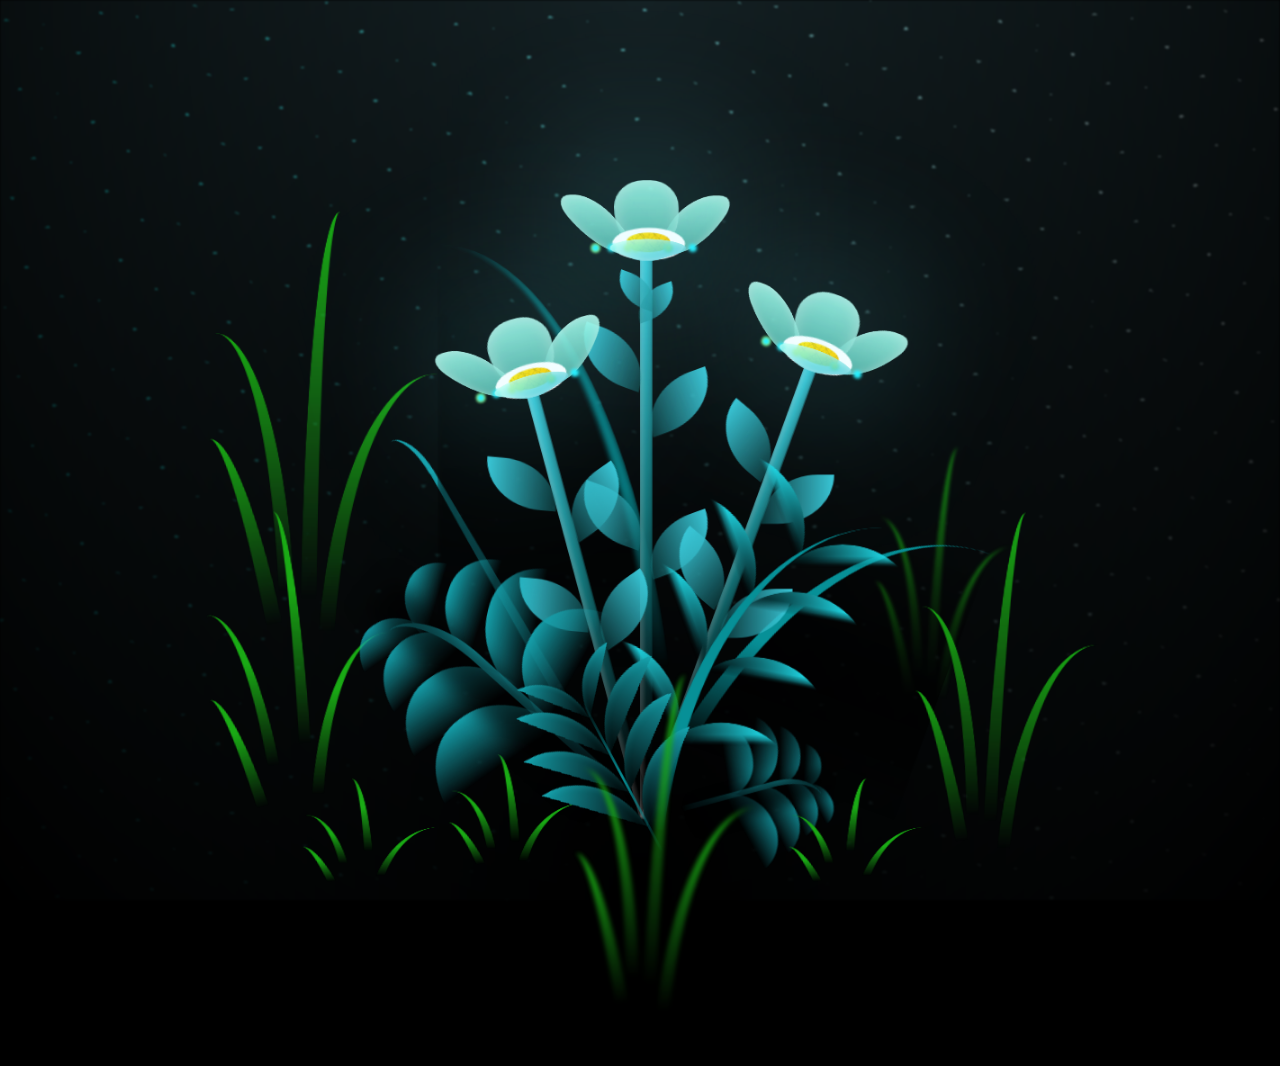
<file: flower/Flowers-HTML-CSS-main/flower.html>
<!DOCTYPE html>
<html lang="en">
<head>
    <meta charset="UTF-8">
    <meta http-equiv="X-UA-Compatible" content="IE=edge">
    <meta name="viewport" content="width=device-width, initial-scale=1.0">
    <link rel="stylesheet" href="css/main.css">
    <link rel="icon" href="img/flowers.png" type="image/x-icon">
    <title>flowers</title>
</head>
<body class="container">
  <!-- Pembuat code: https://codepen.io/mdusmanansari/pen/BamepLe -->
    <div class="night"></div>
    <div class="flowers">
      <div class="flower flower--1">
        <div class="flower__leafs flower__leafs--1">
          <div class="flower__leaf flower__leaf--1"></div>
          <div class="flower__leaf flower__leaf--2"></div>
          <div class="flower__leaf flower__leaf--3"></div>
          <div class="flower__leaf flower__leaf--4"></div>
          <div class="flower__white-circle"></div>
  
          <div class="flower__light flower__light--1"></div>
          <div class="flower__light flower__light--2"></div>
          <div class="flower__light flower__light--3"></div>
          <div class="flower__light flower__light--4"></div>
          <div class="flower__light flower__light--5"></div>
          <div class="flower__light flower__light--6"></div>
          <div class="flower__light flower__light--7"></div>
          <div class="flower__light flower__light--8"></div>
  
        </div>
        <div class="flower__line">
          <div class="flower__line__leaf flower__line__leaf--1"></div>
          <div class="flower__line__leaf flower__line__leaf--2"></div>
          <div class="flower__line__leaf flower__line__leaf--3"></div>
          <div class="flower__line__leaf flower__line__leaf--4"></div>
          <div class="flower__line__leaf flower__line__leaf--5"></div>
          <div class="flower__line__leaf flower__line__leaf--6"></div>
        </div>
      </div>
  
      <div class="flower flower--2">
        <div class="flower__leafs flower__leafs--2">
          <div class="flower__leaf flower__leaf--1"></div>
          <div class="flower__leaf flower__leaf--2"></div>
          <div class="flower__leaf flower__leaf--3"></div>
          <div class="flower__leaf flower__leaf--4"></div>
          <div class="flower__white-circle"></div>
  
          <div class="flower__light flower__light--1"></div>
          <div class="flower__light flower__light--2"></div>
          <div class="flower__light flower__light--3"></div>
          <div class="flower__light flower__light--4"></div>
          <div class="flower__light flower__light--5"></div>
          <div class="flower__light flower__light--6"></div>
          <div class="flower__light flower__light--7"></div>
          <div class="flower__light flower__light--8"></div>
  
        </div>
        <div class="flower__line">
          <div class="flower__line__leaf flower__line__leaf--1"></div>
          <div class="flower__line__leaf flower__line__leaf--2"></div>
          <div class="flower__line__leaf flower__line__leaf--3"></div>
          <div class="flower__line__leaf flower__line__leaf--4"></div>
        </div>
      </div>
  
      <div class="flower flower--3">
        <div class="flower__leafs flower__leafs--3">
          <div class="flower__leaf flower__leaf--1"></div>
          <div class="flower__leaf flower__leaf--2"></div>
          <div class="flower__leaf flower__leaf--3"></div>
          <div class="flower__leaf flower__leaf--4"></div>
          <div class="flower__white-circle"></div>
  
          <div class="flower__light flower__light--1"></div>
          <div class="flower__light flower__light--2"></div>
          <div class="flower__light flower__light--3"></div>
          <div class="flower__light flower__light--4"></div>
          <div class="flower__light flower__light--5"></div>
          <div class="flower__light flower__light--6"></div>
          <div class="flower__light flower__light--7"></div>
          <div class="flower__light flower__light--8"></div>
  
        </div>
        <div class="flower__line">
          <div class="flower__line__leaf flower__line__leaf--1"></div>
          <div class="flower__line__leaf flower__line__leaf--2"></div>
          <div class="flower__line__leaf flower__line__leaf--3"></div>
          <div class="flower__line__leaf flower__line__leaf--4"></div>
        </div>
      </div>
  
      <div class="grow-ans" style="--d:1.2s">
        <div class="flower__g-long">
          <div class="flower__g-long__top"></div>
          <div class="flower__g-long__bottom"></div>
        </div>
      </div>
  
      <div class="growing-grass">
        <div class="flower__grass flower__grass--1">
          <div class="flower__grass--top"></div>
          <div class="flower__grass--bottom"></div>
          <div class="flower__grass__leaf flower__grass__leaf--1"></div>
          <div class="flower__grass__leaf flower__grass__leaf--2"></div>
          <div class="flower__grass__leaf flower__grass__leaf--3"></div>
          <div class="flower__grass__leaf flower__grass__leaf--4"></div>
          <div class="flower__grass__leaf flower__grass__leaf--5"></div>
          <div class="flower__grass__leaf flower__grass__leaf--6"></div>
          <div class="flower__grass__leaf flower__grass__leaf--7"></div>
          <div class="flower__grass__leaf flower__grass__leaf--8"></div>
          <div class="flower__grass__overlay"></div>
        </div>
      </div>
  
      <div class="growing-grass">
        <div class="flower__grass flower__grass--2">
          <div class="flower__grass--top"></div>
          <div class="flower__grass--bottom"></div>
          <div class="flower__grass__leaf flower__grass__leaf--1"></div>
          <div class="flower__grass__leaf flower__grass__leaf--2"></div>
          <div class="flower__grass__leaf flower__grass__leaf--3"></div>
          <div class="flower__grass__leaf flower__grass__leaf--4"></div>
          <div class="flower__grass__leaf flower__grass__leaf--5"></div>
          <div class="flower__grass__leaf flower__grass__leaf--6"></div>
          <div class="flower__grass__leaf flower__grass__leaf--7"></div>
          <div class="flower__grass__leaf flower__grass__leaf--8"></div>
          <div class="flower__grass__overlay"></div>
        </div>
      </div>
  
      <div class="grow-ans" style="--d:2.4s">
        <div class="flower__g-right flower__g-right--1">
          <div class="leaf"></div>
        </div>
      </div>
  
      <div class="grow-ans" style="--d:2.8s">
        <div class="flower__g-right flower__g-right--2">
          <div class="leaf"></div>
        </div>
      </div>
  
      <div class="grow-ans" style="--d:2.8s">
        <div class="flower__g-front">
          <div class="flower__g-front__leaf-wrapper flower__g-front__leaf-wrapper--1">
            <div class="flower__g-front__leaf"></div>
          </div>
          <div class="flower__g-front__leaf-wrapper flower__g-front__leaf-wrapper--2">
            <div class="flower__g-front__leaf"></div>
          </div>
          <div class="flower__g-front__leaf-wrapper flower__g-front__leaf-wrapper--3">
            <div class="flower__g-front__leaf"></div>
          </div>
          <div class="flower__g-front__leaf-wrapper flower__g-front__leaf-wrapper--4">
            <div class="flower__g-front__leaf"></div>
          </div>
          <div class="flower__g-front__leaf-wrapper flower__g-front__leaf-wrapper--5">
            <div class="flower__g-front__leaf"></div>
          </div>
          <div class="flower__g-front__leaf-wrapper flower__g-front__leaf-wrapper--6">
            <div class="flower__g-front__leaf"></div>
          </div>
          <div class="flower__g-front__leaf-wrapper flower__g-front__leaf-wrapper--7">
            <div class="flower__g-front__leaf"></div>
          </div>
          <div class="flower__g-front__leaf-wrapper flower__g-front__leaf-wrapper--8">
            <div class="flower__g-front__leaf"></div>
          </div>
          <div class="flower__g-front__line"></div>
        </div>
      </div>
  
      <div class="grow-ans" style="--d:3.2s">
        <div class="flower__g-fr">
          <div class="leaf"></div>
          <div class="flower__g-fr__leaf flower__g-fr__leaf--1"></div>
          <div class="flower__g-fr__leaf flower__g-fr__leaf--2"></div>
          <div class="flower__g-fr__leaf flower__g-fr__leaf--3"></div>
          <div class="flower__g-fr__leaf flower__g-fr__leaf--4"></div>
          <div class="flower__g-fr__leaf flower__g-fr__leaf--5"></div>
          <div class="flower__g-fr__leaf flower__g-fr__leaf--6"></div>
          <div class="flower__g-fr__leaf flower__g-fr__leaf--7"></div>
          <div class="flower__g-fr__leaf flower__g-fr__leaf--8"></div>
        </div>
      </div>
  
      <div class="long-g long-g--0">
        <div class="grow-ans" style="--d:3s">
          <div class="leaf leaf--0"></div>
        </div>
        <div class="grow-ans" style="--d:2.2s">
          <div class="leaf leaf--1"></div>
        </div>
        <div class="grow-ans" style="--d:3.4s">
          <div class="leaf leaf--2"></div>
        </div>
        <div class="grow-ans" style="--d:3.6s">
          <div class="leaf leaf--3"></div>
        </div>
      </div>
  
      <div class="long-g long-g--1">
        <div class="grow-ans" style="--d:3.6s">
          <div class="leaf leaf--0"></div>
        </div>
        <div class="grow-ans" style="--d:3.8s">
          <div class="leaf leaf--1"></div>
        </div>
        <div class="grow-ans" style="--d:4s">
          <div class="leaf leaf--2"></div>
        </div>
        <div class="grow-ans" style="--d:4.2s">
          <div class="leaf leaf--3"></div>
        </div>
      </div>
  
      <div class="long-g long-g--2">
        <div class="grow-ans" style="--d:4s">
          <div class="leaf leaf--0"></div>
        </div>
        <div class="grow-ans" style="--d:4.2s">
          <div class="leaf leaf--1"></div>
        </div>
        <div class="grow-ans" style="--d:4.4s">
          <div class="leaf leaf--2"></div>
        </div>
        <div class="grow-ans" style="--d:4.6s">
          <div class="leaf leaf--3"></div>
        </div>
      </div>
  
      <div class="long-g long-g--3">
        <div class="grow-ans" style="--d:4s">
          <div class="leaf leaf--0"></div>
        </div>
        <div class="grow-ans" style="--d:4.2s">
          <div class="leaf leaf--1"></div>
        </div>
        <div class="grow-ans" style="--d:3s">
          <div class="leaf leaf--2"></div>
        </div>
        <div class="grow-ans" style="--d:3.6s">
          <div class="leaf leaf--3"></div>
        </div>
      </div>
  
      <div class="long-g long-g--4">
        <div class="grow-ans" style="--d:4s">
          <div class="leaf leaf--0"></div>
        </div>
        <div class="grow-ans" style="--d:4.2s">
          <div class="leaf leaf--1"></div>
        </div>
        <div class="grow-ans" style="--d:3s">
          <div class="leaf leaf--2"></div>
        </div>
        <div class="grow-ans" style="--d:3.6s">
          <div class="leaf leaf--3"></div>
        </div>
      </div>
  
      <div class="long-g long-g--5">
        <div class="grow-ans" style="--d:4s">
          <div class="leaf leaf--0"></div>
        </div>
        <div class="grow-ans" style="--d:4.2s">
          <div class="leaf leaf--1"></div>
        </div>
        <div class="grow-ans" style="--d:3s">
          <div class="leaf leaf--2"></div>
        </div>
        <div class="grow-ans" style="--d:3.6s">
          <div class="leaf leaf--3"></div>
        </div>
      </div>
  
      <div class="long-g long-g--6">
        <div class="grow-ans" style="--d:4.2s">
          <div class="leaf leaf--0"></div>
        </div>
        <div class="grow-ans" style="--d:4.4s">
          <div class="leaf leaf--1"></div>
        </div>
        <div class="grow-ans" style="--d:4.6s">
          <div class="leaf leaf--2"></div>
        </div>
        <div class="grow-ans" style="--d:4.8s">
          <div class="leaf leaf--3"></div>
        </div>
      </div>
  
      <div class="long-g long-g--7">
        <div class="grow-ans" style="--d:3s">
          <div class="leaf leaf--0"></div>
        </div>
        <div class="grow-ans" style="--d:3.2s">
          <div class="leaf leaf--1"></div>
        </div>
        <div class="grow-ans" style="--d:3.5s">
          <div class="leaf leaf--2"></div>
        </div>
        <div class="grow-ans" style="--d:3.6s">
          <div class="leaf leaf--3"></div>
        </div>
      </div>
    </div>
    <script src="main.js"></script>
  </body>
</html>
</file>
<file: flower/Flowers-HTML-CSS-main/css/main.css>
*,
*::after,
*::before {
  padding: 0;
  margin: 0;
  box-sizing: border-box;
}

:root {
  --dark-color: #000;
}

body {
  display: flex;
  align-items: flex-end;
  justify-content: center;
  min-height: 100vh;
  background-color: var(--dark-color);
  overflow: hidden;
  perspective: 1000px;
}

.night {
  position: fixed;
  left: 50%;
  top: 0;
  transform: translateX(-50%);
  width: 100%;
  height: 100%;
  filter: blur(0.1vmin);
  background-image: radial-gradient(
      ellipse at top,
      transparent 0%,
      var(--dark-color)
    ),
    radial-gradient(
      ellipse at bottom,
      var(--dark-color),
      rgba(145, 233, 255, 0.2)
    ),
    repeating-linear-gradient(
      220deg,
      rgb(0, 0, 0) 0px,
      rgb(0, 0, 0) 19px,
      transparent 19px,
      transparent 22px
    ),
    repeating-linear-gradient(
      189deg,
      rgb(0, 0, 0) 0px,
      rgb(0, 0, 0) 19px,
      transparent 19px,
      transparent 22px
    ),
    repeating-linear-gradient(
      148deg,
      rgb(0, 0, 0) 0px,
      rgb(0, 0, 0) 19px,
      transparent 19px,
      transparent 22px
    ),
    linear-gradient(90deg, rgb(0, 255, 250), rgb(240, 240, 240));
}

.flowers {
  position: relative;
  transform: scale(0.9);
}

.flower {
  position: absolute;
  bottom: 10vmin;
  transform-origin: bottom center;
  z-index: 10;
  --fl-speed: 0.8s;
}
.flower--1 {
  -webkit-animation: moving-flower-1 4s linear infinite;
  animation: moving-flower-1 4s linear infinite;
}
.flower--1 .flower__line {
  height: 70vmin;
  -webkit-animation-delay: 0.3s;
  animation-delay: 0.3s;
}
.flower--1 .flower__line__leaf--1 {
  -webkit-animation: blooming-leaf-right var(--fl-speed) 1.6s backwards;
  animation: blooming-leaf-right var(--fl-speed) 1.6s backwards;
}
.flower--1 .flower__line__leaf--2 {
  -webkit-animation: blooming-leaf-right var(--fl-speed) 1.4s backwards;
  animation: blooming-leaf-right var(--fl-speed) 1.4s backwards;
}
.flower--1 .flower__line__leaf--3 {
  -webkit-animation: blooming-leaf-left var(--fl-speed) 1.2s backwards;
  animation: blooming-leaf-left var(--fl-speed) 1.2s backwards;
}
.flower--1 .flower__line__leaf--4 {
  -webkit-animation: blooming-leaf-left var(--fl-speed) 1s backwards;
  animation: blooming-leaf-left var(--fl-speed) 1s backwards;
}
.flower--1 .flower__line__leaf--5 {
  -webkit-animation: blooming-leaf-right var(--fl-speed) 1.8s backwards;
  animation: blooming-leaf-right var(--fl-speed) 1.8s backwards;
}
.flower--1 .flower__line__leaf--6 {
  -webkit-animation: blooming-leaf-left var(--fl-speed) 2s backwards;
  animation: blooming-leaf-left var(--fl-speed) 2s backwards;
}
.flower--2 {
  left: 50%;
  transform: rotate(20deg);
  -webkit-animation: moving-flower-2 4s linear infinite;
  animation: moving-flower-2 4s linear infinite;
}
.flower--2 .flower__line {
  height: 60vmin;
  -webkit-animation-delay: 0.6s;
  animation-delay: 0.6s;
}
.flower--2 .flower__line__leaf--1 {
  -webkit-animation: blooming-leaf-right var(--fl-speed) 1.9s backwards;
  animation: blooming-leaf-right var(--fl-speed) 1.9s backwards;
}
.flower--2 .flower__line__leaf--2 {
  -webkit-animation: blooming-leaf-right var(--fl-speed) 1.7s backwards;
  animation: blooming-leaf-right var(--fl-speed) 1.7s backwards;
}
.flower--2 .flower__line__leaf--3 {
  -webkit-animation: blooming-leaf-left var(--fl-speed) 1.5s backwards;
  animation: blooming-leaf-left var(--fl-speed) 1.5s backwards;
}
.flower--2 .flower__line__leaf--4 {
  -webkit-animation: blooming-leaf-left var(--fl-speed) 1.3s backwards;
  animation: blooming-leaf-left var(--fl-speed) 1.3s backwards;
}
.flower--3 {
  left: 50%;
  transform: rotate(-15deg);
  -webkit-animation: moving-flower-3 4s linear infinite;
  animation: moving-flower-3 4s linear infinite;
}
.flower--3 .flower__line {
  -webkit-animation-delay: 0.9s;
  animation-delay: 0.9s;
}
.flower--3 .flower__line__leaf--1 {
  -webkit-animation: blooming-leaf-right var(--fl-speed) 2.5s backwards;
  animation: blooming-leaf-right var(--fl-speed) 2.5s backwards;
}
.flower--3 .flower__line__leaf--2 {
  -webkit-animation: blooming-leaf-right var(--fl-speed) 2.3s backwards;
  animation: blooming-leaf-right var(--fl-speed) 2.3s backwards;
}
.flower--3 .flower__line__leaf--3 {
  -webkit-animation: blooming-leaf-left var(--fl-speed) 2.1s backwards;
  animation: blooming-leaf-left var(--fl-speed) 2.1s backwards;
}
.flower--3 .flower__line__leaf--4 {
  -webkit-animation: blooming-leaf-left var(--fl-speed) 1.9s backwards;
  animation: blooming-leaf-left var(--fl-speed) 1.9s backwards;
}
.flower__leafs {
  position: relative;
  -webkit-animation: blooming-flower 2s backwards;
  animation: blooming-flower 2s backwards;
}
.flower__leafs--1 {
  -webkit-animation-delay: 1.1s;
  animation-delay: 1.1s;
}
.flower__leafs--2 {
  -webkit-animation-delay: 1.4s;
  animation-delay: 1.4s;
}
.flower__leafs--3 {
  -webkit-animation-delay: 1.7s;
  animation-delay: 1.7s;
}
.flower__leafs::after {
  content: "";
  position: absolute;
  left: 0;
  top: 0;
  transform: translate(-50%, -100%);
  width: 8vmin;
  height: 8vmin;
  background-color: #6bf0ff;
  filter: blur(10vmin);
}
.flower__leaf {
  position: absolute;
  bottom: 0;
  left: 50%;
  width: 8vmin;
  height: 11vmin;
  border-radius: 51% 49% 47% 53%/44% 45% 55% 69%;
  background-color: #a7ffee;
  background-image: linear-gradient(to top, #54b8aa, #a7ffee);
  transform-origin: bottom center;
  opacity: 0.9;
  box-shadow: inset 0 0 2vmin rgba(255, 255, 255, 0.5);
}
.flower__leaf--1 {
  transform: translate(-10%, 1%) rotateY(40deg) rotateX(-50deg);
}
.flower__leaf--2 {
  transform: translate(-50%, -4%) rotateX(40deg);
}
.flower__leaf--3 {
  transform: translate(-90%, 0%) rotateY(45deg) rotateX(50deg);
}
.flower__leaf--4 {
  width: 8vmin;
  height: 8vmin;
  transform-origin: bottom left;
  border-radius: 4vmin 10vmin 4vmin 4vmin;
  transform: translate(0%, 18%) rotateX(70deg) rotate(-43deg);
  background-image: linear-gradient(to top, #39c6d6, #a7ffee);
  z-index: 1;
  opacity: 0.8;
}
.flower__white-circle {
  position: absolute;
  left: -3.5vmin;
  top: -3vmin;
  width: 9vmin;
  height: 4vmin;
  border-radius: 50%;
  background-color: #fff;
}
.flower__white-circle::after {
  content: "";
  position: absolute;
  left: 50%;
  top: 45%;
  transform: translate(-50%, -50%);
  width: 60%;
  height: 60%;
  border-radius: inherit;
  background-image: repeating-linear-gradient(
      135deg,
      rgba(0, 0, 0, 0.03) 0px,
      rgba(0, 0, 0, 0.03) 1px,
      transparent 1px,
      transparent 12px
    ),
    repeating-linear-gradient(
      45deg,
      rgba(0, 0, 0, 0.03) 0px,
      rgba(0, 0, 0, 0.03) 1px,
      transparent 1px,
      transparent 12px
    ),
    repeating-linear-gradient(
      67.5deg,
      rgba(0, 0, 0, 0.03) 0px,
      rgba(0, 0, 0, 0.03) 1px,
      transparent 1px,
      transparent 12px
    ),
    repeating-linear-gradient(
      135deg,
      rgba(0, 0, 0, 0.03) 0px,
      rgba(0, 0, 0, 0.03) 1px,
      transparent 1px,
      transparent 12px
    ),
    repeating-linear-gradient(
      45deg,
      rgba(0, 0, 0, 0.03) 0px,
      rgba(0, 0, 0, 0.03) 1px,
      transparent 1px,
      transparent 12px
    ),
    repeating-linear-gradient(
      112.5deg,
      rgba(0, 0, 0, 0.03) 0px,
      rgba(0, 0, 0, 0.03) 1px,
      transparent 1px,
      transparent 12px
    ),
    repeating-linear-gradient(
      112.5deg,
      rgba(0, 0, 0, 0.03) 0px,
      rgba(0, 0, 0, 0.03) 1px,
      transparent 1px,
      transparent 12px
    ),
    repeating-linear-gradient(
      45deg,
      rgba(0, 0, 0, 0.03) 0px,
      rgba(0, 0, 0, 0.03) 1px,
      transparent 1px,
      transparent 12px
    ),
    repeating-linear-gradient(
      22.5deg,
      rgba(0, 0, 0, 0.03) 0px,
      rgba(0, 0, 0, 0.03) 1px,
      transparent 1px,
      transparent 12px
    ),
    repeating-linear-gradient(
      45deg,
      rgba(0, 0, 0, 0.03) 0px,
      rgba(0, 0, 0, 0.03) 1px,
      transparent 1px,
      transparent 12px
    ),
    repeating-linear-gradient(
      22.5deg,
      rgba(0, 0, 0, 0.03) 0px,
      rgba(0, 0, 0, 0.03) 1px,
      transparent 1px,
      transparent 12px
    ),
    repeating-linear-gradient(
      135deg,
      rgba(0, 0, 0, 0.03) 0px,
      rgba(0, 0, 0, 0.03) 1px,
      transparent 1px,
      transparent 12px
    ),
    repeating-linear-gradient(
      157.5deg,
      rgba(0, 0, 0, 0.03) 0px,
      rgba(0, 0, 0, 0.03) 1px,
      transparent 1px,
      transparent 12px
    ),
    repeating-linear-gradient(
      67.5deg,
      rgba(0, 0, 0, 0.03) 0px,
      rgba(0, 0, 0, 0.03) 1px,
      transparent 1px,
      transparent 12px
    ),
    repeating-linear-gradient(
      67.5deg,
      rgba(0, 0, 0, 0.03) 0px,
      rgba(0, 0, 0, 0.03) 1px,
      transparent 1px,
      transparent 12px
    ),
    linear-gradient(90deg, rgb(255, 235, 18), rgb(255, 206, 0));
}
.flower__line {
  height: 55vmin;
  width: 1.5vmin;
  background-image: linear-gradient(
      to left,
      rgba(0, 0, 0, 0.2),
      transparent,
      rgba(255, 255, 255, 0.2)
    ),
    linear-gradient(to top, transparent 10%, #14757a, #39c6d6);
  box-shadow: inset 0 0 2px rgba(0, 0, 0, 0.5);
  -webkit-animation: grow-flower-tree 4s backwards;
  animation: grow-flower-tree 4s backwards;
}
.flower__line__leaf {
  --w: 7vmin;
  --h: calc(var(--w) + 2vmin);
  position: absolute;
  top: 20%;
  left: 90%;
  width: var(--w);
  height: var(--h);
  border-top-right-radius: var(--h);
  border-bottom-left-radius: var(--h);
  background-image: linear-gradient(to top, rgba(20, 117, 122, 0.4), #39c6d6);
}
.flower__line__leaf--1 {
  transform: rotate(70deg) rotateY(30deg);
}
.flower__line__leaf--2 {
  top: 45%;
  transform: rotate(70deg) rotateY(30deg);
}
.flower__line__leaf--3,
.flower__line__leaf--4,
.flower__line__leaf--6 {
  border-top-right-radius: 0;
  border-bottom-left-radius: 0;
  border-top-left-radius: var(--h);
  border-bottom-right-radius: var(--h);
  left: -460%;
  top: 12%;
  transform: rotate(-70deg) rotateY(30deg);
}
.flower__line__leaf--4 {
  top: 40%;
}

.flower__line__leaf--5 {
  top: 0;
  transform-origin: left;
  transform: rotate(70deg) rotateY(30deg) scale(0.6);
}
.flower__line__leaf--6 {
  top: -2%;
  left: -450%;
  transform-origin: right;
  transform: rotate(-70deg) rotateY(30deg) scale(0.6);
}
.flower__light {
  position: absolute;
  bottom: 0vmin;
  width: 1vmin;
  height: 1vmin;
  background-color: rgb(255, 251, 0);
  border-radius: 50%;
  filter: blur(0.2vmin);
  -webkit-animation: light-ans 4s linear infinite backwards;
  animation: light-ans 4s linear infinite backwards;
}
.flower__light:nth-child(odd) {
  background-color: #23f0ff;
}
.flower__light--1 {
  left: -2vmin;
  -webkit-animation-delay: 1s;
  animation-delay: 1s;
}
.flower__light--2 {
  left: 3vmin;
  -webkit-animation-delay: 0.5s;
  animation-delay: 0.5s;
}
.flower__light--3 {
  left: -6vmin;
  -webkit-animation-delay: 0.3s;
  animation-delay: 0.3s;
}
.flower__light--4 {
  left: 6vmin;
  -webkit-animation-delay: 0.9s;
  animation-delay: 0.9s;
}
.flower__light--5 {
  left: -1vmin;
  -webkit-animation-delay: 1.5s;
  animation-delay: 1.5s;
}
.flower__light--6 {
  left: -4vmin;
  -webkit-animation-delay: 3s;
  animation-delay: 3s;
}
.flower__light--7 {
  left: 3vmin;
  -webkit-animation-delay: 2s;
  animation-delay: 2s;
}
.flower__light--8 {
  left: -6vmin;
  -webkit-animation-delay: 3.5s;
  animation-delay: 3.5s;
}
.flower__grass {
  --c: #159faa;
  --line-w: 1.5vmin;
  position: absolute;
  bottom: 12vmin;
  left: -7vmin;
  display: flex;
  flex-direction: column;
  align-items: flex-end;
  z-index: 20;
  transform-origin: bottom center;
  transform: rotate(-48deg) rotateY(40deg);
}
.flower__grass--1 {
  -webkit-animation: moving-grass 2s linear infinite;
  animation: moving-grass 2s linear infinite;
}
.flower__grass--2 {
  left: 2vmin;
  bottom: 10vmin;
  transform: scale(0.5) rotate(75deg) rotateX(10deg) rotateY(-200deg);
  opacity: 0.8;
  z-index: 0;
  -webkit-animation: moving-grass--2 1.5s linear infinite;
  animation: moving-grass--2 1.5s linear infinite;
}
.flower__grass--top {
  width: 7vmin;
  height: 10vmin;
  border-top-right-radius: 100%;
  border-right: var(--line-w) solid var(--c);
  transform-origin: bottom center;
  transform: rotate(-2deg);
}
.flower__grass--bottom {
  margin-top: -2px;
  width: var(--line-w);
  height: 25vmin;
  background-image: linear-gradient(to top, transparent, var(--c));
}
.flower__grass__leaf {
  --size: 10vmin;
  position: absolute;
  width: calc(var(--size) * 2.1);
  height: var(--size);
  border-top-left-radius: var(--size);
  border-top-right-radius: var(--size);
  background-image: linear-gradient(
    to top,
    transparent,
    transparent 30%,
    var(--c)
  );
  z-index: 100;
}
.flower__grass__leaf--1 {
  top: -6%;
  left: 30%;
  --size: 6vmin;
  transform: rotate(-20deg);
  -webkit-animation: growing-grass-ans--1 2s 2.6s backwards;
  animation: growing-grass-ans--1 2s 2.6s backwards;
}
@-webkit-keyframes growing-grass-ans--1 {
  0% {
    transform-origin: bottom left;
    transform: rotate(-20deg) scale(0);
  }
}
@keyframes growing-grass-ans--1 {
  0% {
    transform-origin: bottom left;
    transform: rotate(-20deg) scale(0);
  }
}
.flower__grass__leaf--2 {
  top: -5%;
  left: -110%;
  --size: 6vmin;
  transform: rotate(10deg);
  -webkit-animation: growing-grass-ans--2 2s 2.4s linear backwards;
  animation: growing-grass-ans--2 2s 2.4s linear backwards;
}
@-webkit-keyframes growing-grass-ans--2 {
  0% {
    transform-origin: bottom right;
    transform: rotate(10deg) scale(0);
  }
}
@keyframes growing-grass-ans--2 {
  0% {
    transform-origin: bottom right;
    transform: rotate(10deg) scale(0);
  }
}
.flower__grass__leaf--3 {
  top: 5%;
  left: 60%;
  --size: 8vmin;
  transform: rotate(-18deg) rotateX(-20deg);
  -webkit-animation: growing-grass-ans--3 2s 2.2s linear backwards;
  animation: growing-grass-ans--3 2s 2.2s linear backwards;
}
@-webkit-keyframes growing-grass-ans--3 {
  0% {
    transform-origin: bottom left;
    transform: rotate(-18deg) rotateX(-20deg) scale(0);
  }
}
@keyframes growing-grass-ans--3 {
  0% {
    transform-origin: bottom left;
    transform: rotate(-18deg) rotateX(-20deg) scale(0);
  }
}
.flower__grass__leaf--4 {
  top: 6%;
  left: -135%;
  --size: 8vmin;
  transform: rotate(2deg);
  -webkit-animation: growing-grass-ans--4 2s 2s linear backwards;
  animation: growing-grass-ans--4 2s 2s linear backwards;
}
@-webkit-keyframes growing-grass-ans--4 {
  0% {
    transform-origin: bottom right;
    transform: rotate(2deg) scale(0);
  }
}
@keyframes growing-grass-ans--4 {
  0% {
    transform-origin: bottom right;
    transform: rotate(2deg) scale(0);
  }
}
.flower__grass__leaf--5 {
  top: 20%;
  left: 60%;
  --size: 10vmin;
  transform: rotate(-24deg) rotateX(-20deg);
  -webkit-animation: growing-grass-ans--5 2s 1.8s linear backwards;
  animation: growing-grass-ans--5 2s 1.8s linear backwards;
}
@-webkit-keyframes growing-grass-ans--5 {
  0% {
    transform-origin: bottom left;
    transform: rotate(-24deg) rotateX(-20deg) scale(0);
  }
}
@keyframes growing-grass-ans--5 {
  0% {
    transform-origin: bottom left;
    transform: rotate(-24deg) rotateX(-20deg) scale(0);
  }
}
.flower__grass__leaf--6 {
  top: 22%;
  left: -180%;
  --size: 10vmin;
  transform: rotate(10deg);
  -webkit-animation: growing-grass-ans--6 2s 1.6s linear backwards;
  animation: growing-grass-ans--6 2s 1.6s linear backwards;
}
@-webkit-keyframes growing-grass-ans--6 {
  0% {
    transform-origin: bottom right;
    transform: rotate(10deg) scale(0);
  }
}
@keyframes growing-grass-ans--6 {
  0% {
    transform-origin: bottom right;
    transform: rotate(10deg) scale(0);
  }
}
.flower__grass__leaf--7 {
  top: 39%;
  left: 70%;
  --size: 10vmin;
  transform: rotate(-10deg);
  -webkit-animation: growing-grass-ans--7 2s 1.4s linear backwards;
  animation: growing-grass-ans--7 2s 1.4s linear backwards;
}
@-webkit-keyframes growing-grass-ans--7 {
  0% {
    transform-origin: bottom left;
    transform: rotate(-10deg) scale(0);
  }
}
@keyframes growing-grass-ans--7 {
  0% {
    transform-origin: bottom left;
    transform: rotate(-10deg) scale(0);
  }
}
.flower__grass__leaf--8 {
  top: 40%;
  left: -215%;
  --size: 11vmin;
  transform: rotate(10deg);
  -webkit-animation: growing-grass-ans--8 2s 1.2s linear backwards;
  animation: growing-grass-ans--8 2s 1.2s linear backwards;
}
@-webkit-keyframes growing-grass-ans--8 {
  0% {
    transform-origin: bottom right;
    transform: rotate(10deg) scale(0);
  }
}
@keyframes growing-grass-ans--8 {
  0% {
    transform-origin: bottom right;
    transform: rotate(10deg) scale(0);
  }
}
.flower__grass__overlay {
  position: absolute;
  top: -10%;
  right: 0%;
  width: 100%;
  height: 100%;
  background-color: rgba(0, 0, 0, 0.6);
  filter: blur(1.5vmin);
  z-index: 100;
}
.flower__g-long {
  --w: 2vmin;
  --h: 6vmin;
  --c: #159faa;
  position: absolute;
  bottom: 10vmin;
  left: -3vmin;
  transform-origin: bottom center;
  transform: rotate(-30deg) rotateY(-20deg);
  display: flex;
  flex-direction: column;
  align-items: flex-end;
  -webkit-animation: flower-g-long-ans 3s linear infinite;
  animation: flower-g-long-ans 3s linear infinite;
}
@-webkit-keyframes flower-g-long-ans {
  0%,
  100% {
    transform: rotate(-30deg) rotateY(-20deg);
  }
  50% {
    transform: rotate(-32deg) rotateY(-20deg);
  }
}
@keyframes flower-g-long-ans {
  0%,
  100% {
    transform: rotate(-30deg) rotateY(-20deg);
  }
  50% {
    transform: rotate(-32deg) rotateY(-20deg);
  }
}
.flower__g-long__top {
  top: calc(var(--h) * -1);
  width: calc(var(--w) + 1vmin);
  height: var(--h);
  border-top-right-radius: 100%;
  border-right: 0.7vmin solid var(--c);
  transform: translate(-0.7vmin, 1vmin);
}
.flower__g-long__bottom {
  width: var(--w);
  height: 50vmin;
  transform-origin: bottom center;
  background-image: linear-gradient(to top, transparent 30%, var(--c));
  box-shadow: inset 0 0 2px rgba(0, 0, 0, 0.5);
  -webkit-clip-path: polygon(35% 0, 65% 1%, 100% 100%, 0% 100%);
  clip-path: polygon(35% 0, 65% 1%, 100% 100%, 0% 100%);
}
.flower__g-right {
  position: absolute;
  bottom: 6vmin;
  left: -2vmin;
  transform-origin: bottom left;
  transform: rotate(20deg);
}
.flower__g-right .leaf {
  width: 30vmin;
  height: 50vmin;
  border-top-left-radius: 100%;
  border-left: 2vmin solid #079097;
  background-image: linear-gradient(
    to bottom,
    transparent,
    var(--dark-color) 60%
  );
  -webkit-mask-image: linear-gradient(to top, transparent 30%, #079097 60%);
}
.flower__g-right--1 {
  -webkit-animation: flower-g-right-ans 2.5s linear infinite;
  animation: flower-g-right-ans 2.5s linear infinite;
}
.flower__g-right--2 {
  left: 5vmin;
  transform: rotateY(-180deg);
  -webkit-animation: flower-g-right-ans--2 3s linear infinite;
  animation: flower-g-right-ans--2 3s linear infinite;
}
.flower__g-right--2 .leaf {
  height: 75vmin;
  filter: blur(0.3vmin);
  opacity: 0.8;
}
@-webkit-keyframes flower-g-right-ans {
  0%,
  100% {
    transform: rotate(20deg);
  }
  50% {
    transform: rotate(24deg) rotateX(-20deg);
  }
}
@keyframes flower-g-right-ans {
  0%,
  100% {
    transform: rotate(20deg);
  }
  50% {
    transform: rotate(24deg) rotateX(-20deg);
  }
}
@-webkit-keyframes flower-g-right-ans--2 {
  0%,
  100% {
    transform: rotateY(-180deg) rotate(0deg) rotateX(-20deg);
  }
  50% {
    transform: rotateY(-180deg) rotate(6deg) rotateX(-20deg);
  }
}
@keyframes flower-g-right-ans--2 {
  0%,
  100% {
    transform: rotateY(-180deg) rotate(0deg) rotateX(-20deg);
  }
  50% {
    transform: rotateY(-180deg) rotate(6deg) rotateX(-20deg);
  }
}
.flower__g-front {
  position: absolute;
  bottom: 6vmin;
  left: 2.5vmin;
  z-index: 100;
  transform-origin: bottom center;
  transform: rotate(-28deg) rotateY(30deg) scale(1.04);
  -webkit-animation: flower__g-front-ans 2s linear infinite;
  animation: flower__g-front-ans 2s linear infinite;
}
@-webkit-keyframes flower__g-front-ans {
  0%,
  100% {
    transform: rotate(-28deg) rotateY(30deg) scale(1.04);
  }
  50% {
    transform: rotate(-35deg) rotateY(40deg) scale(1.04);
  }
}
@keyframes flower__g-front-ans {
  0%,
  100% {
    transform: rotate(-28deg) rotateY(30deg) scale(1.04);
  }
  50% {
    transform: rotate(-35deg) rotateY(40deg) scale(1.04);
  }
}
.flower__g-front__line {
  width: 0.3vmin;
  height: 20vmin;
  background-image: linear-gradient(
    to top,
    transparent,
    #079097,
    transparent 100%
  );
  position: relative;
}
.flower__g-front__leaf-wrapper {
  position: absolute;
  top: 0;
  left: 0;
  transform-origin: bottom left;
  transform: rotate(10deg);
}
.flower__g-front__leaf-wrapper:nth-child(even) {
  left: 0vmin;
  transform: rotateY(-180deg) rotate(5deg);
  -webkit-animation: flower__g-front__leaf-left-ans 1s ease-in backwards;
  animation: flower__g-front__leaf-left-ans 1s ease-in backwards;
}
.flower__g-front__leaf-wrapper:nth-child(odd) {
  -webkit-animation: flower__g-front__leaf-ans 1s ease-in backwards;
  animation: flower__g-front__leaf-ans 1s ease-in backwards;
}
.flower__g-front__leaf-wrapper--1 {
  top: -8vmin;
  transform: scale(0.7);
  -webkit-animation: flower__g-front__leaf-ans 1s 5.5s ease-in backwards !important;
  animation: flower__g-front__leaf-ans 1s 5.5s ease-in backwards !important;
}
.flower__g-front__leaf-wrapper--2 {
  top: -8vmin;
  transform: rotateY(-180deg) scale(0.7) !important;
  -webkit-animation: flower__g-front__leaf-left-ans-2 1s 4.6s ease-in backwards !important;
  animation: flower__g-front__leaf-left-ans-2 1s 4.6s ease-in backwards !important;
}
.flower__g-front__leaf-wrapper--3 {
  top: -3vmin;
  -webkit-animation: flower__g-front__leaf-ans 1s 4.6s ease-in backwards;
  animation: flower__g-front__leaf-ans 1s 4.6s ease-in backwards;
}
.flower__g-front__leaf-wrapper--4 {
  top: -3vmin;
  transform: rotateY(-180deg) scale(0.9) !important;
  -webkit-animation: flower__g-front__leaf-left-ans-2 1s 4.6s ease-in backwards !important;
  animation: flower__g-front__leaf-left-ans-2 1s 4.6s ease-in backwards !important;
}
@-webkit-keyframes flower__g-front__leaf-left-ans-2 {
  0% {
    transform: rotateY(-180deg) scale(0);
  }
}
@keyframes flower__g-front__leaf-left-ans-2 {
  0% {
    transform: rotateY(-180deg) scale(0);
  }
}
.flower__g-front__leaf-wrapper--5,
.flower__g-front__leaf-wrapper--6 {
  top: 2vmin;
}
.flower__g-front__leaf-wrapper--7,
.flower__g-front__leaf-wrapper--8 {
  top: 6.5vmin;
}
.flower__g-front__leaf-wrapper--2 {
  -webkit-animation-delay: 5.2s !important;
  animation-delay: 5.2s !important;
}
.flower__g-front__leaf-wrapper--3 {
  -webkit-animation-delay: 4.9s !important;
  animation-delay: 4.9s !important;
}
.flower__g-front__leaf-wrapper--5 {
  -webkit-animation-delay: 4.3s !important;
  animation-delay: 4.3s !important;
}
.flower__g-front__leaf-wrapper--6 {
  -webkit-animation-delay: 4.1s !important;
  animation-delay: 4.1s !important;
}
.flower__g-front__leaf-wrapper--7 {
  -webkit-animation-delay: 3.8s !important;
  animation-delay: 3.8s !important;
}
.flower__g-front__leaf-wrapper--8 {
  -webkit-animation-delay: 3.5s !important;
  animation-delay: 3.5s !important;
}
@-webkit-keyframes flower__g-front__leaf-ans {
  0% {
    transform: rotate(10deg) scale(0);
  }
}
@keyframes flower__g-front__leaf-ans {
  0% {
    transform: rotate(10deg) scale(0);
  }
}
@-webkit-keyframes flower__g-front__leaf-left-ans {
  0% {
    transform: rotateY(-180deg) rotate(5deg) scale(0);
  }
}
@keyframes flower__g-front__leaf-left-ans {
  0% {
    transform: rotateY(-180deg) rotate(5deg) scale(0);
  }
}
.flower__g-front__leaf {
  width: 10vmin;
  height: 10vmin;
  border-radius: 100% 0% 0% 100%/100% 100% 0% 0%;
  box-shadow: inset 0 2px 1vmin hsla(184deg, 97%, 58%, 0.2);
  background-image: linear-gradient(
      to bottom left,
      transparent,
      var(--dark-color)
    ),
    linear-gradient(to bottom right, #159faa 50%, transparent 50%, transparent);
  -webkit-mask-image: linear-gradient(
    to bottom right,
    #159faa 50%,
    transparent 50%,
    transparent
  );
  mask-image: linear-gradient(
    to bottom right,
    #159faa 50%,
    transparent 50%,
    transparent
  );
}
.flower__g-fr {
  position: absolute;
  bottom: -4vmin;
  left: vmin;
  transform-origin: bottom left;
  z-index: 10;
  -webkit-animation: flower__g-fr-ans 2s linear infinite;
  animation: flower__g-fr-ans 2s linear infinite;
}
@-webkit-keyframes flower__g-fr-ans {
  0%,
  100% {
    transform: rotate(2deg);
  }
  50% {
    transform: rotate(4deg);
  }
}
@keyframes flower__g-fr-ans {
  0%,
  100% {
    transform: rotate(2deg);
  }
  50% {
    transform: rotate(4deg);
  }
}
.flower__g-fr .leaf {
  width: 30vmin;
  height: 50vmin;
  border-top-left-radius: 100%;
  border-left: 2vmin solid #079097;
  -webkit-mask-image: linear-gradient(to top, transparent 25%, #079097 50%);
  position: relative;
  z-index: 1;
}
.flower__g-fr__leaf {
  position: absolute;
  top: 0;
  left: 0;
  width: 10vmin;
  height: 10vmin;
  border-radius: 100% 0% 0% 100%/100% 100% 0% 0%;
  box-shadow: inset 0 2px 1vmin hsla(184deg, 97%, 58%, 0.2);
  background-image: linear-gradient(
      to bottom left,
      transparent,
      var(--dark-color) 98%
    ),
    linear-gradient(to bottom right, #23f0ff 45%, transparent 50%, transparent);
  -webkit-mask-image: linear-gradient(
    135deg,
    #159faa 40%,
    transparent 50%,
    transparent
  );
}
.flower__g-fr__leaf--1 {
  left: 20vmin;
  transform: rotate(45deg);
  -webkit-animation: flower__g-fr-leaft-ans-1 0.5s 5.2s linear backwards;
  animation: flower__g-fr-leaft-ans-1 0.5s 5.2s linear backwards;
}
@-webkit-keyframes flower__g-fr-leaft-ans-1 {
  0% {
    transform-origin: left;
    transform: rotate(45deg) scale(0);
  }
}
@keyframes flower__g-fr-leaft-ans-1 {
  0% {
    transform-origin: left;
    transform: rotate(45deg) scale(0);
  }
}
.flower__g-fr__leaf--2 {
  left: 12vmin;
  top: -7vmin;
  transform: rotate(25deg) rotateY(-180deg);
  -webkit-animation: flower__g-fr-leaft-ans-6 0.5s 5s linear backwards;
  animation: flower__g-fr-leaft-ans-6 0.5s 5s linear backwards;
}
.flower__g-fr__leaf--3 {
  left: 15vmin;
  top: 6vmin;
  transform: rotate(55deg);
  -webkit-animation: flower__g-fr-leaft-ans-5 0.5s 4.8s linear backwards;
  animation: flower__g-fr-leaft-ans-5 0.5s 4.8s linear backwards;
}
.flower__g-fr__leaf--4 {
  left: 6vmin;
  top: -2vmin;
  transform: rotate(25deg) rotateY(-180deg);
  -webkit-animation: flower__g-fr-leaft-ans-6 0.5s 4.6s linear backwards;
  animation: flower__g-fr-leaft-ans-6 0.5s 4.6s linear backwards;
}
.flower__g-fr__leaf--5 {
  left: 10vmin;
  top: 14vmin;
  transform: rotate(55deg);
  -webkit-animation: flower__g-fr-leaft-ans-5 0.5s 4.4s linear backwards;
  animation: flower__g-fr-leaft-ans-5 0.5s 4.4s linear backwards;
}
@-webkit-keyframes flower__g-fr-leaft-ans-5 {
  0% {
    transform-origin: left;
    transform: rotate(55deg) scale(0);
  }
}
@keyframes flower__g-fr-leaft-ans-5 {
  0% {
    transform-origin: left;
    transform: rotate(55deg) scale(0);
  }
}
.flower__g-fr__leaf--6 {
  left: 0vmin;
  top: 6vmin;
  transform: rotate(25deg) rotateY(-180deg);
  -webkit-animation: flower__g-fr-leaft-ans-6 0.5s 4.2s linear backwards;
  animation: flower__g-fr-leaft-ans-6 0.5s 4.2s linear backwards;
}
@-webkit-keyframes flower__g-fr-leaft-ans-6 {
  0% {
    transform-origin: right;
    transform: rotate(25deg) rotateY(-180deg) scale(0);
  }
}
@keyframes flower__g-fr-leaft-ans-6 {
  0% {
    transform-origin: right;
    transform: rotate(25deg) rotateY(-180deg) scale(0);
  }
}
.flower__g-fr__leaf--7 {
  left: 5vmin;
  top: 22vmin;
  transform: rotate(45deg);
  -webkit-animation: flower__g-fr-leaft-ans-7 0.5s 4s linear backwards;
  animation: flower__g-fr-leaft-ans-7 0.5s 4s linear backwards;
}
@-webkit-keyframes flower__g-fr-leaft-ans-7 {
  0% {
    transform-origin: left;
    transform: rotate(45deg) scale(0);
  }
}
@keyframes flower__g-fr-leaft-ans-7 {
  0% {
    transform-origin: left;
    transform: rotate(45deg) scale(0);
  }
}
.flower__g-fr__leaf--8 {
  left: -4vmin;
  top: 15vmin;
  transform: rotate(15deg) rotateY(-180deg);
  -webkit-animation: flower__g-fr-leaft-ans-8 0.5s 3.8s linear backwards;
  animation: flower__g-fr-leaft-ans-8 0.5s 3.8s linear backwards;
}
@-webkit-keyframes flower__g-fr-leaft-ans-8 {
  0% {
    transform-origin: right;
    transform: rotate(15deg) rotateY(-180deg) scale(0);
  }
}
@keyframes flower__g-fr-leaft-ans-8 {
  0% {
    transform-origin: right;
    transform: rotate(15deg) rotateY(-180deg) scale(0);
  }
}

.long-g {
  position: absolute;
  bottom: 25vmin;
  left: -42vmin;
  transform-origin: bottom left;
}
.long-g--1 {
  bottom: 0vmin;
  transform: scale(0.8) rotate(-5deg);
}
.long-g--1 .leaf {
  -webkit-mask-image: linear-gradient(
    to top,
    transparent 40%,
    #079097 80%
  ) !important;
}
.long-g--1 .leaf--1 {
  --w: 5vmin;
  --h: 60vmin;
  left: -2vmin;
  transform: rotate(3deg) rotateY(-180deg);
}
.long-g--2,
.long-g--3 {
  bottom: -3vmin;
  left: -35vmin;
  transform-origin: center;
  transform: scale(0.6) rotateX(60deg);
}
.long-g--2 .leaf,
.long-g--3 .leaf {
  -webkit-mask-image: linear-gradient(
    to top,
    transparent 50%,
    #079097 80%
  ) !important;
}
.long-g--2 .leaf--1,
.long-g--3 .leaf--1 {
  left: -1vmin;
  transform: rotateY(-180deg);
}
.long-g--3 {
  left: -17vmin;
  bottom: 0vmin;
}
.long-g--3 .leaf {
  -webkit-mask-image: linear-gradient(
    to top,
    transparent 40%,
    #079097 80%
  ) !important;
}
.long-g--4 {
  left: 25vmin;
  bottom: -3vmin;
  transform-origin: center;
  transform: scale(0.6) rotateX(60deg);
}
.long-g--4 .leaf {
  -webkit-mask-image: linear-gradient(
    to top,
    transparent 50%,
    #079097 80%
  ) !important;
}
.long-g--5 {
  left: 42vmin;
  bottom: 0vmin;
  transform: scale(0.8) rotate(2deg);
}
.long-g--6 {
  left: 0vmin;
  bottom: -20vmin;
  z-index: 100;
  filter: blur(0.3vmin);
  transform: scale(0.8) rotate(2deg);
}
.long-g--7 {
  left: 35vmin;
  bottom: 20vmin;
  z-index: -1;
  filter: blur(0.3vmin);
  transform: scale(0.6) rotate(2deg);
  opacity: 0.7;
}
.long-g .leaf {
  --w: 15vmin;
  --h: 40vmin;
  --c: #1aaa15;
  position: absolute;
  bottom: 0;
  width: var(--w);
  height: var(--h);
  border-top-left-radius: 100%;
  border-left: 2vmin solid var(--c);
  -webkit-mask-image: linear-gradient(
    to top,
    transparent 20%,
    var(--dark-color)
  );
  transform-origin: bottom center;
}
.long-g .leaf--0 {
  left: 2vmin;
  -webkit-animation: leaf-ans-1 4s linear infinite;
  animation: leaf-ans-1 4s linear infinite;
}
.long-g .leaf--1 {
  --w: 5vmin;
  --h: 60vmin;
  -webkit-animation: leaf-ans-1 4s linear infinite;
  animation: leaf-ans-1 4s linear infinite;
}
.long-g .leaf--2 {
  --w: 10vmin;
  --h: 40vmin;
  left: -0.5vmin;
  bottom: 5vmin;
  transform-origin: bottom left;
  transform: rotateY(-180deg);
  -webkit-animation: leaf-ans-2 3s linear infinite;
  animation: leaf-ans-2 3s linear infinite;
}
.long-g .leaf--3 {
  --w: 5vmin;
  --h: 30vmin;
  left: -1vmin;
  bottom: 3.2vmin;
  transform-origin: bottom left;
  transform: rotate(-10deg) rotateY(-180deg);
  -webkit-animation: leaf-ans-3 3s linear infinite;
  animation: leaf-ans-3 3s linear infinite;
}

@-webkit-keyframes leaf-ans-1 {
  0%,
  100% {
    transform: rotate(-5deg) scale(1);
  }
  50% {
    transform: rotate(5deg) scale(1.1);
  }
}

@keyframes leaf-ans-1 {
  0%,
  100% {
    transform: rotate(-5deg) scale(1);
  }
  50% {
    transform: rotate(5deg) scale(1.1);
  }
}
@-webkit-keyframes leaf-ans-2 {
  0%,
  100% {
    transform: rotateY(-180deg) rotate(5deg);
  }
  50% {
    transform: rotateY(-180deg) rotate(0deg) scale(1.1);
  }
}
@keyframes leaf-ans-2 {
  0%,
  100% {
    transform: rotateY(-180deg) rotate(5deg);
  }
  50% {
    transform: rotateY(-180deg) rotate(0deg) scale(1.1);
  }
}
@-webkit-keyframes leaf-ans-3 {
  0%,
  100% {
    transform: rotate(-10deg) rotateY(-180deg);
  }
  50% {
    transform: rotate(-20deg) rotateY(-180deg);
  }
}
@keyframes leaf-ans-3 {
  0%,
  100% {
    transform: rotate(-10deg) rotateY(-180deg);
  }
  50% {
    transform: rotate(-20deg) rotateY(-180deg);
  }
}
.grow-ans {
  -webkit-animation: grow-ans 2s var(--d) backwards;
  animation: grow-ans 2s var(--d) backwards;
}

@-webkit-keyframes grow-ans {
  0% {
    transform: scale(0);
    opacity: 0;
  }
}

@keyframes grow-ans {
  0% {
    transform: scale(0);
    opacity: 0;
  }
}
@-webkit-keyframes light-ans {
  0% {
    opacity: 0;
    transform: translateY(0vmin);
  }
  25% {
    opacity: 1;
    transform: translateY(-5vmin) translateX(-2vmin);
  }
  50% {
    opacity: 1;
    transform: translateY(-15vmin) translateX(2vmin);
    filter: blur(0.2vmin);
  }
  75% {
    transform: translateY(-20vmin) translateX(-2vmin);
    filter: blur(0.2vmin);
  }
  100% {
    transform: translateY(-30vmin);
    opacity: 0;
    filter: blur(1vmin);
  }
}
@keyframes light-ans {
  0% {
    opacity: 0;
    transform: translateY(0vmin);
  }
  25% {
    opacity: 1;
    transform: translateY(-5vmin) translateX(-2vmin);
  }
  50% {
    opacity: 1;
    transform: translateY(-15vmin) translateX(2vmin);
    filter: blur(0.2vmin);
  }
  75% {
    transform: translateY(-20vmin) translateX(-2vmin);
    filter: blur(0.2vmin);
  }
  100% {
    transform: translateY(-30vmin);
    opacity: 0;
    filter: blur(1vmin);
  }
}
@-webkit-keyframes moving-flower-1 {
  0%,
  100% {
    transform: rotate(2deg);
  }
  50% {
    transform: rotate(-2deg);
  }
}
@keyframes moving-flower-1 {
  0%,
  100% {
    transform: rotate(2deg);
  }
  50% {
    transform: rotate(-2deg);
  }
}
@-webkit-keyframes moving-flower-2 {
  0%,
  100% {
    transform: rotate(18deg);
  }
  50% {
    transform: rotate(14deg);
  }
}
@keyframes moving-flower-2 {
  0%,
  100% {
    transform: rotate(18deg);
  }
  50% {
    transform: rotate(14deg);
  }
}
@-webkit-keyframes moving-flower-3 {
  0%,
  100% {
    transform: rotate(-18deg);
  }
  50% {
    transform: rotate(-20deg) rotateY(-10deg);
  }
}
@keyframes moving-flower-3 {
  0%,
  100% {
    transform: rotate(-18deg);
  }
  50% {
    transform: rotate(-20deg) rotateY(-10deg);
  }
}
@-webkit-keyframes blooming-leaf-right {
  0% {
    transform-origin: left;
    transform: rotate(70deg) rotateY(30deg) scale(0);
  }
}
@keyframes blooming-leaf-right {
  0% {
    transform-origin: left;
    transform: rotate(70deg) rotateY(30deg) scale(0);
  }
}
@-webkit-keyframes blooming-leaf-left {
  0% {
    transform-origin: right;
    transform: rotate(-70deg) rotateY(30deg) scale(0);
  }
}
@keyframes blooming-leaf-left {
  0% {
    transform-origin: right;
    transform: rotate(-70deg) rotateY(30deg) scale(0);
  }
}
@-webkit-keyframes grow-flower-tree {
  0% {
    height: 0;
    border-radius: 1vmin;
  }
}
@keyframes grow-flower-tree {
  0% {
    height: 0;
    border-radius: 1vmin;
  }
}
@-webkit-keyframes blooming-flower {
  0% {
    transform: scale(0);
  }
}
@keyframes blooming-flower {
  0% {
    transform: scale(0);
  }
}
@-webkit-keyframes moving-grass {
  0%,
  100% {
    transform: rotate(-48deg) rotateY(40deg);
  }
  50% {
    transform: rotate(-50deg) rotateY(40deg);
  }
}
@keyframes moving-grass {
  0%,
  100% {
    transform: rotate(-48deg) rotateY(40deg);
  }
  50% {
    transform: rotate(-50deg) rotateY(40deg);
  }
}
@-webkit-keyframes moving-grass--2 {
  0%,
  100% {
    transform: scale(0.5) rotate(75deg) rotateX(10deg) rotateY(-200deg);
  }
  50% {
    transform: scale(0.5) rotate(79deg) rotateX(10deg) rotateY(-200deg);
  }
}
@keyframes moving-grass--2 {
  0%,
  100% {
    transform: scale(0.5) rotate(75deg) rotateX(10deg) rotateY(-200deg);
  }
  50% {
    transform: scale(0.5) rotate(79deg) rotateX(10deg) rotateY(-200deg);
  }
}
.growing-grass {
  -webkit-animation: growing-grass-ans 1s 2s backwards;
  animation: growing-grass-ans 1s 2s backwards;
}

@-webkit-keyframes growing-grass-ans {
  0% {
    transform: scale(0);
  }
}

@keyframes growing-grass-ans {
  0% {
    transform: scale(0);
  }
}
.container * {
  -webkit-animation-play-state: paused !important;
  animation-play-state: paused !important;
} /*# sourceMappingURL=main.css.map */
</file>
